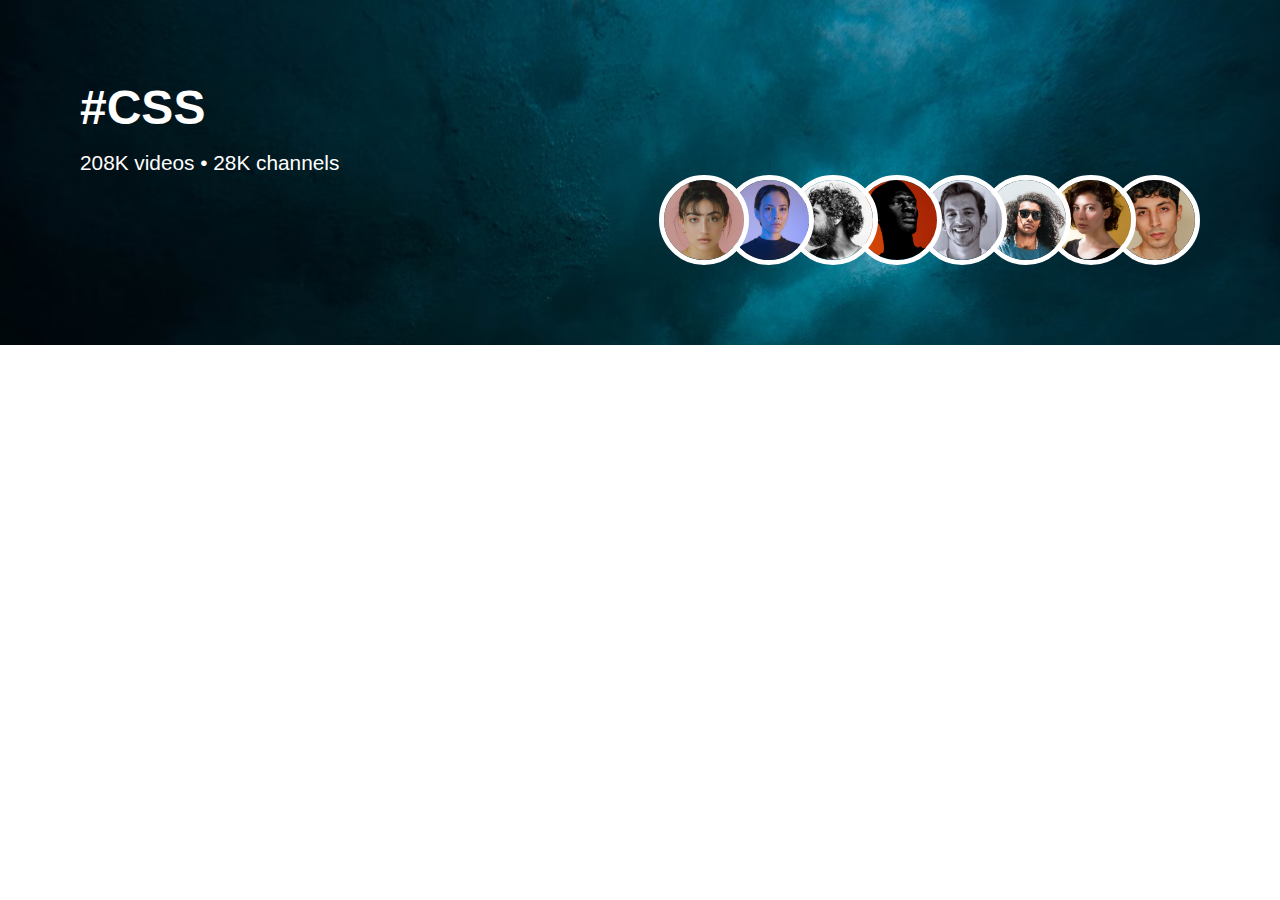
<file: Header-section/index.html>
<!DOCTYPE html>
<html lang="en">

<head>
    <meta charset="UTF-8">
    <meta name="viewport" content="width=device-width, initial-scale=1.0">
    <title>Header Section</title>
    <link rel="stylesheet" href="style.css">
</head>

<body>
    <header class="hashtag-header">
        <h1>#CSS</h1>
        <span>208K videos • 28K channels</span>
        <div class="img-container">
            <img src="./Images/people/person1.jpg" alt="">
            <img src="./Images/people/person2.jpg" alt="">
            <img src="./Images/people/person3.jpg" alt="">
            <img src="./Images/people/person4.jpg" alt="">
            <img src="./Images/people/person5.jpg" alt="">
            <img src="./Images/people/person6.jpg" alt="">
            <img src="./Images/people/person7.jpg" alt="">
            <img src="./Images/people/person8.jpg" alt="">
        </div>
    </header>
</body>

</html>
</file>
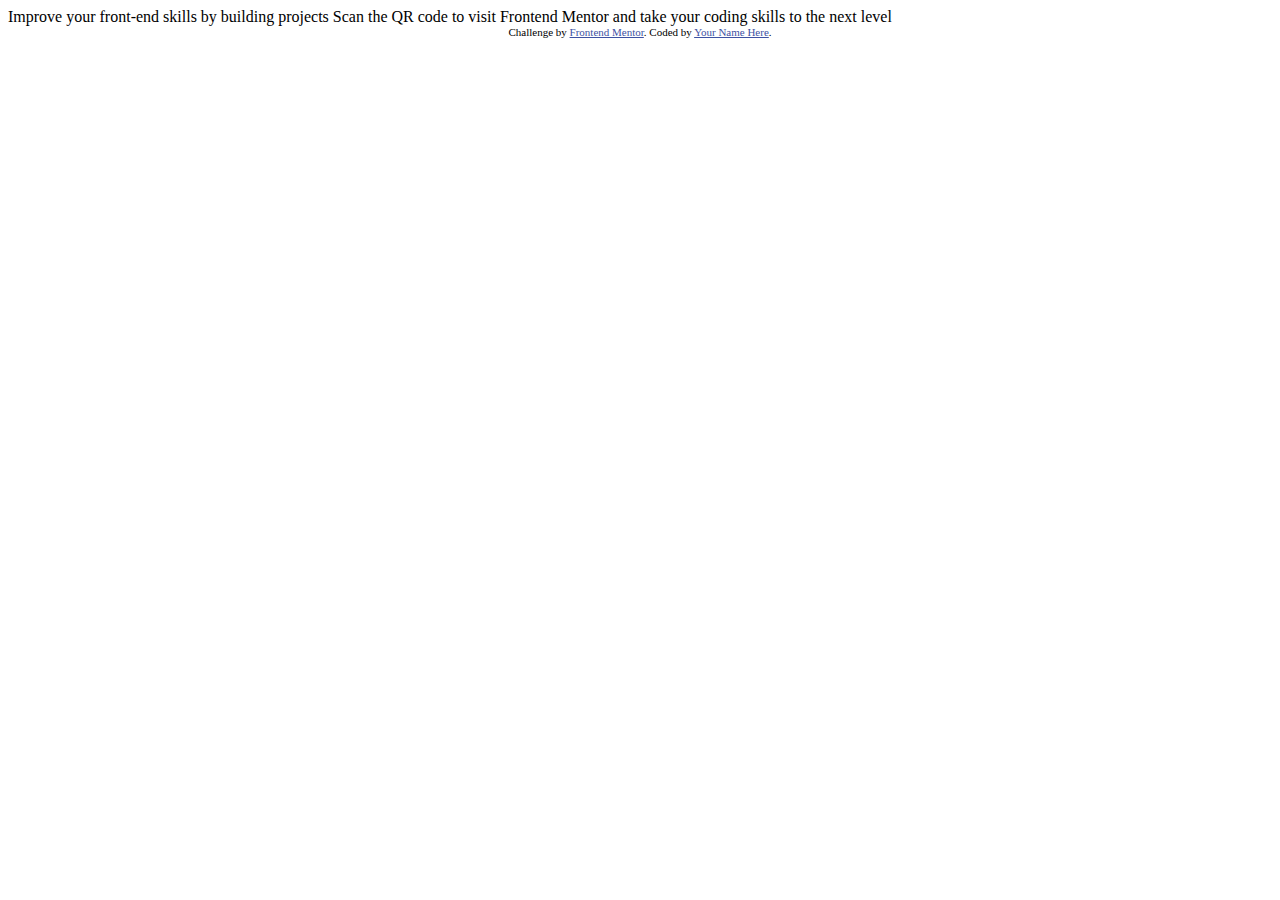
<file: QR-Code-Project/design-files/index.html>
<!DOCTYPE html>
<html lang="en">
<head>
  <meta charset="UTF-8">
  <meta name="viewport" content="width=device-width, initial-scale=1.0"> <!-- displays site properly based on user's device -->

  <link rel="icon" type="image/png" sizes="32x32" href="./images/favicon-32x32.png">
  
  <title>Frontend Mentor | QR code component</title>

  <!-- Feel free to remove these styles or customise in your own stylesheet 👍 -->
  <style>
    .attribution { font-size: 11px; text-align: center; }
    .attribution a { color: hsl(228, 45%, 44%); }
  </style>
</head>
<body>

  Improve your front-end skills by building projects

  Scan the QR code to visit Frontend Mentor and take your coding skills to the next level
  
  <div class="attribution">
    Challenge by <a href="https://www.frontendmentor.io?ref=challenge" target="_blank">Frontend Mentor</a>. 
    Coded by <a href="#">Your Name Here</a>.
  </div>
</body>
</html>
</file>
<file: Header-section/style.css>
body {
    margin: 0;
    font-family: sans-serif;
}

.hashtag-header {
    padding: 5rem;
    color: white;
    background-image: url("./Images/background-img.jpg");

    background-repeat: no-repeat;
    background-size: cover;
}

h1 {
    margin: 0;
    margin-bottom: 1rem;
    font-size: 3rem;
}

span {
    font-size: 1.3rem;
}

img {
    width: 80px;
    height: 80px;
    border-radius: 50%;
    object-fit: cover;
    border: 5px solid white;
    vertical-align: middle;
    margin-left: -1.6rem;
}

.img-container {
    display: flex;
    justify-content: flex-end;
}

img:nth-of-type(1) {
    z-index: 8;
}

img:nth-of-type(2) {
    z-index: 7;
}

img:nth-of-type(3) {
    z-index: 6;
}

img:nth-of-type(4) {
    z-index: 5;
}

img:nth-of-type(5) {
    z-index: 4;
}

img:nth-of-type(6) {
    z-index: 3;
}

img:nth-of-type(7) {
    z-index: 2;
}

img:nth-of-type(8) {
    z-index: 1;
}
</file>
